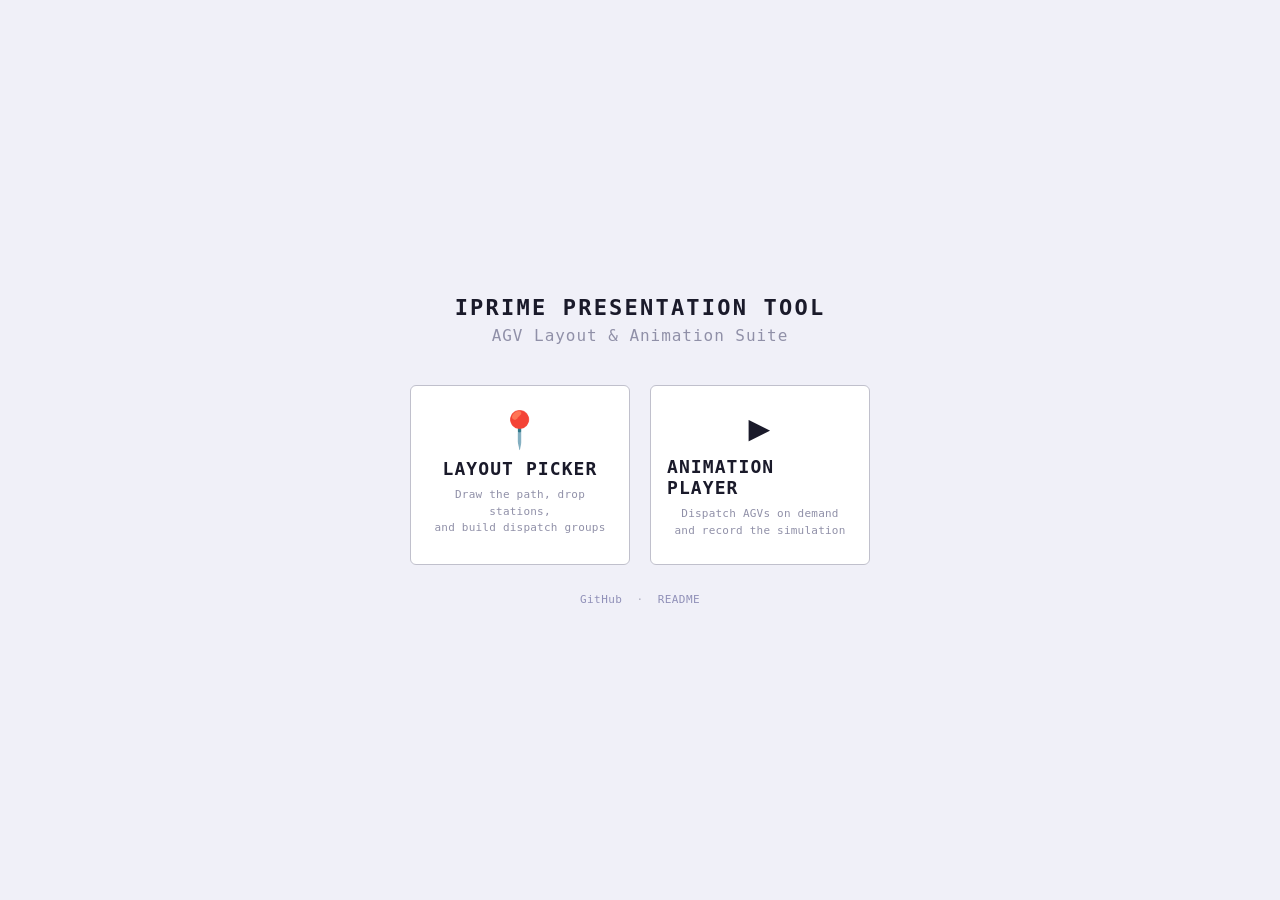
<file: index.html>
<!DOCTYPE html>
<html lang="en">
<head>
  <meta charset="UTF-8">
  <meta name="viewport" content="width=device-width, initial-scale=1.0">
  <title>iPrime Presentation Tool</title>
  <link rel="stylesheet" href="style.css">
  <style>
    body {
      overflow: auto;
      display: flex;
      flex-direction: column;
      align-items: center;
      justify-content: center;
      min-height: 100vh;
      background: #f0f0f8;
    }
    .home-title {
      font-size: 22px;
      font-weight: bold;
      letter-spacing: 0.1em;
      text-transform: uppercase;
      color: #1a1a2a;
      margin-bottom: 6px;
    }
    .home-subtitle {
      font-size: 16px;
      color: #9090a8;
      letter-spacing: 0.06em;
      margin-bottom: 40px;
    }
    .home-buttons {
      display: flex;
      gap: 20px;
    }
    .home-btn {
      display: flex;
      flex-direction: column;
      align-items: center;
      justify-content: center;
      width: 220px;
      height: 180px;
      background: #ffffff;
      border: 1px solid #c0c0cc;
      border-radius: 6px;
      color: #1a1a2a;
      text-decoration: none;
      font-family: monospace;
      font-size: 18px;
      letter-spacing: 0.06em;
      text-transform: uppercase;
      font-weight: bold;
      cursor: pointer;
      transition: border-color 0.12s, color 0.12s, background 0.12s;
      padding: 20px 16px;
    }
    .home-btn:hover {
      border-color: #4080e0;
      color: #1050c0;
      background: #ddeeff;
    }
    .home-btn .btn-icon {
      font-size: 36px;
      margin-bottom: 10px;
      line-height: 1;
    }
    .home-btn .btn-desc {
      font-size: 11px;
      font-weight: normal;
      text-transform: none;
      letter-spacing: 0.02em;
      color: #9090a8;
      margin-top: 8px;
      text-align: center;
      line-height: 1.5;
    }
    .home-btn:hover .btn-desc {
      color: #5070b0;
    }
    .home-footer {
      margin-top: 28px;
      font-size: 11px;
      color: #b0b0c0;
      letter-spacing: 0.04em;
    }
    .home-footer a {
      color: #9090b8;
      text-decoration: none;
    }
    .home-footer a:hover {
      color: #4080e0;
      text-decoration: underline;
    }
  </style>
</head>
<body>
  <div class="home-title">iPrime Presentation Tool</div>
  <div class="home-subtitle">AGV Layout &amp; Animation Suite</div>
  <div class="home-buttons">
    <a class="home-btn" href="cpicker.html">
      <span class="btn-icon">📍</span>
      LAYOUT PICKER
      <span class="btn-desc">Draw the path, drop stations,<br>and build dispatch groups</span>
    </a>
    <a class="home-btn" href="animplayer.html">
      <span class="btn-icon">▶</span>
      ANIMATION PLAYER
      <span class="btn-desc">Dispatch AGVs on demand<br>and record the simulation</span>
    </a>
  </div>
  <div class="home-footer">
    <a href="https://github.com/jmilliaan/iprime-presentation-tool" target="_blank">GitHub</a>
    &nbsp;·&nbsp;
    <a href="https://github.com/jmilliaan/iprime-presentation-tool/blob/main/README.md" target="_blank">README</a>
  </div>
</body>
</html>
</file>
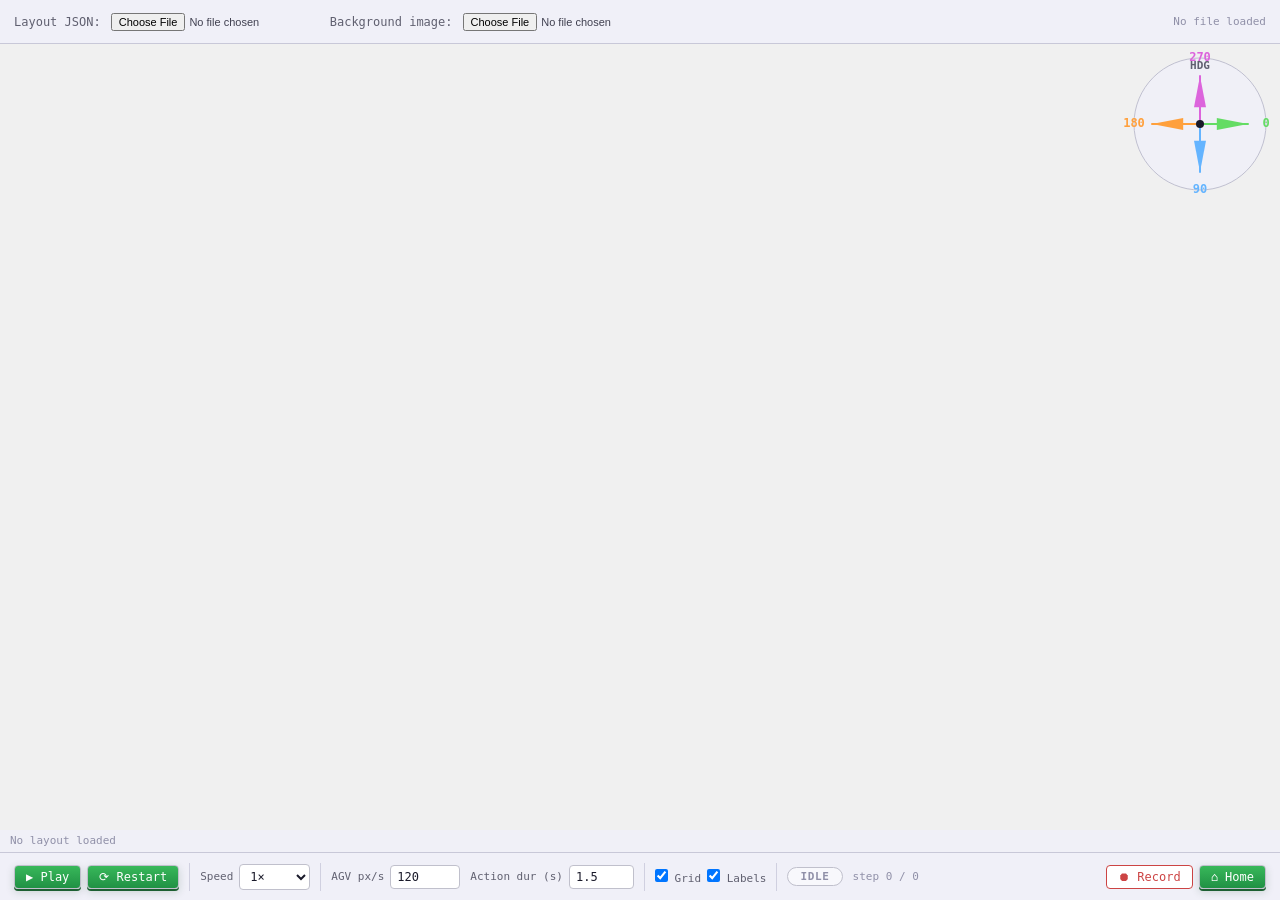
<file: animplayer.html>
<!DOCTYPE html>
<html lang="en">
<head>
  <meta charset="UTF-8">
  <meta name="viewport" content="width=device-width, initial-scale=1.0">
  <title>AGV Animation Player</title>
  <link rel="stylesheet" href="style.css">
</head>
<body>

  <!-- Top load bar -->
  <div id="loadBar">
    <label>Layout JSON:</label>
    <input type="file" id="loadJson" accept=".json">
    <label>Background image:</label>
    <input type="file" id="loadImg" accept="image/*">
    <span id="loadStatus">No file loaded</span>
  </div>

  <!-- Main canvas (between the two bars) -->
  <canvas id="canvas"></canvas>

  <div id="queuePanel">
    <div class="panel-title">QUEUE</div>
    <div id="queueBody"></div>
  </div>

  <!-- Bottom player toolbar -->
  <div id="toolbar">
    <div class="toolbar-group">
      <button id="btnPlayPause" title="Run / pause the simulation clock. Clicking a call point auto-starts it — use this to pause, or to run a scripted SIM.requests timeline.">▶ Play</button>
      <button id="btnRestart" title="Reset: re-park all AGVs at home and reseed the RNG.">⟳ Restart</button>
    </div>
    <div class="toolbar-sep"></div>
    <div class="toolbar-group">
      <label>Speed</label>
      <select id="speedSelect">
        <option value="0.25">0.25×</option>
        <option value="0.5">0.5×</option>
        <option value="1" selected>1×</option>
        <option value="2">2×</option>
        <option value="4">4×</option>
      </select>
    </div>
    <div class="toolbar-sep"></div>
    <div class="toolbar-group">
      <label>AGV px/s</label>
      <input type="number" id="agvSpeedInput" value="120" min="10" max="2000" style="width:70px;">
    </div>
    <div class="toolbar-group">
      <label>Action dur (s)</label>
      <input type="number" id="actionDurInput" value="1.5" min="0" max="30" step="0.1" style="width:65px;">
    </div>
    <div class="toolbar-sep"></div>
    <div class="toolbar-group">
      <label><input type="checkbox" id="showGrid" checked> Grid</label>
      <label><input type="checkbox" id="showLabels" checked> Labels</label>
    </div>
    <div class="toolbar-sep"></div>
    <div class="toolbar-group" id="dispatchControls" style="display:none;"></div>
    <span id="statusBadge" class="status-idle">IDLE</span>
    <span id="stepCounter">step 0 / 0</span>
    <div style="margin-left:auto;display:flex;gap:6px;">
      <button id="btnRecord" title="Start recording the canvas to a .webm video. Click again to stop and download. In on-demand mode it runs live until you click Stop.">⏺ Record</button>
      <button id="homeBtn">⌂ Home</button>
    </div>
  </div>

  <!-- Home confirm dialog -->
  <dialog id="homeConfirmModal">
    <h2>Go back to Home?</h2>
    <p style="font-size:13px;color:#505060;margin-bottom:20px;line-height:1.6;">
      Any unsaved recording progress will be lost.
    </p>
    <div class="dialog-buttons">
      <button id="homeCancel">Cancel</button>
      <button class="primary" id="homeConfirm">Go to Home</button>
    </div>
  </dialog>

  <!-- Loop-mode: 6-type call picker (shown when a machine is clicked) -->
  <div id="typePicker"></div>

  <script src="shared.js"></script>
  <script src="dispatch.js"></script>
  <script src="loopdispatch.js"></script>
  <script src="animplayer.js"></script>
  <script>
    document.getElementById('homeBtn').addEventListener('click', function () {
      document.getElementById('homeConfirmModal').showModal();
    });
    document.getElementById('homeCancel').addEventListener('click', function () {
      document.getElementById('homeConfirmModal').close();
    });
    document.getElementById('homeConfirm').addEventListener('click', function () {
      window.location.href = 'index.html';
    });
  </script>
</body>
</html>
</file>
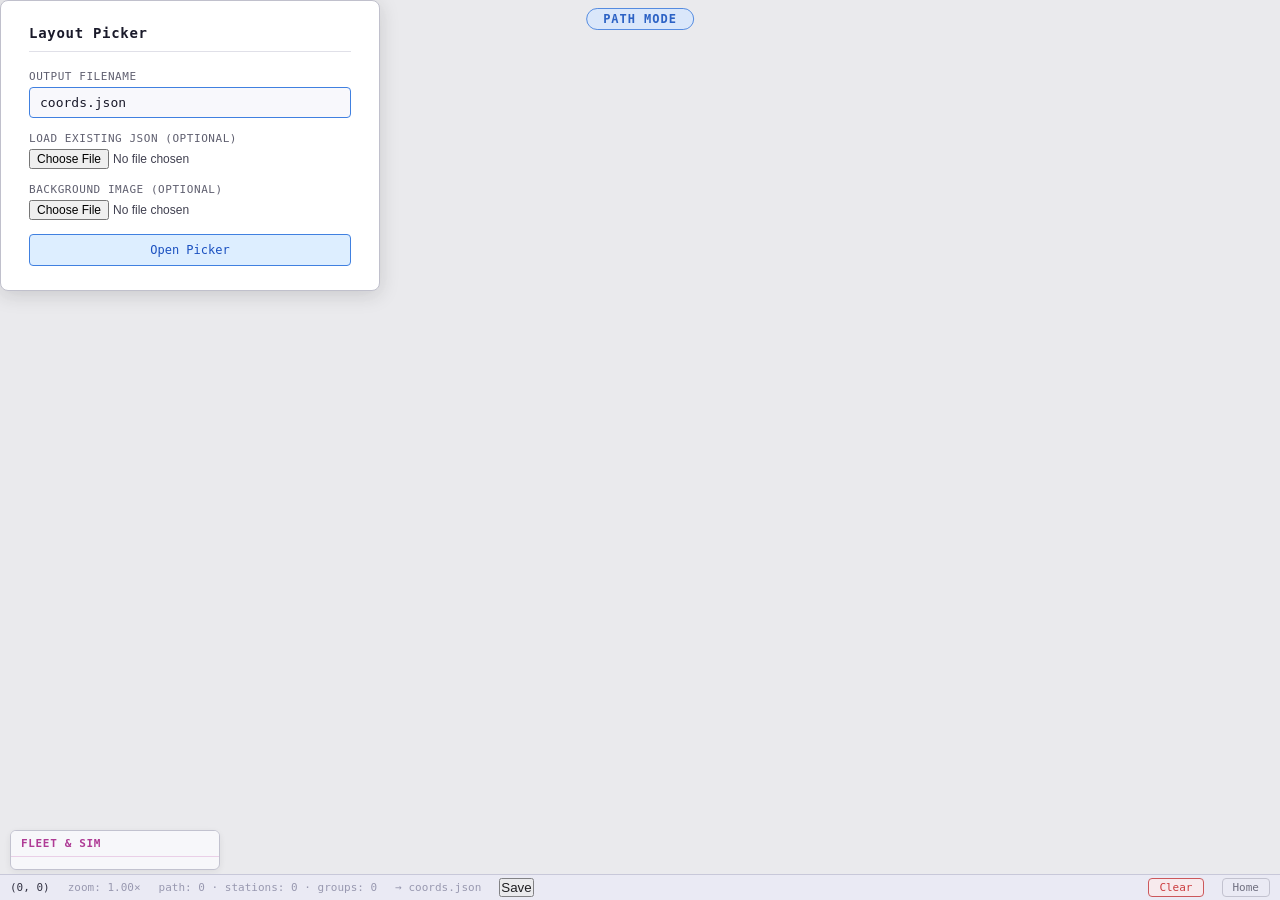
<file: cpicker.html>
<!DOCTYPE html>
<html lang="en">
<head>
  <meta charset="UTF-8">
  <meta name="viewport" content="width=device-width, initial-scale=1.0">
  <title>Layout Picker</title>
  <link rel="stylesheet" href="style.css">
</head>
<body>

  <canvas id="canvas"></canvas>

  <!-- Mode badge (top-center) -->
  <div id="modeBadge" class="node-mode">PATH MODE</div>

  <!-- Mode legend / shortcuts (top-left) -->
  <div id="typeLegend">
    <div class="legend-row"><b>[1]</b>&nbsp;Path&nbsp;&nbsp;<b>[2]</b>&nbsp;Stations</div>
    <div class="legend-row"><b>[3]</b>&nbsp;Groups&nbsp;&nbsp;<b>[4]</b>&nbsp;Call&nbsp;&nbsp;<b>[5]</b>&nbsp;Loops</div>
    <div class="legend-row" style="color:#888;">[S] save · RClick=undo · scroll=zoom · MMB=pan</div>
  </div>

  <!-- Groups panel (right) — used in GROUP mode -->
  <div id="groupsPanel" style="display:none;">
    <div class="panel-title">GROUPS</div>
    <div id="groupsBody"></div>
    <button id="newGroupBtn" class="agv-add-btn">+ New group</button>
  </div>

  <!-- Loops panel (right) — used in LOOPS mode -->
  <div id="loopsPanel" style="display:none;">
    <div class="panel-title">LOOPS</div>
    <div id="loopsBody"></div>
    <button id="newLoopBtn" class="agv-add-btn">+ New loop</button>
  </div>

  <!-- Machines panel (right) — used in STATION mode -->
  <div id="machinesPanel" style="display:none;">
    <div class="panel-title">MACHINES</div>
    <div id="machinesBody"></div>
  </div>

  <!-- Sim / fleet panel (left, above HUD) -->
  <div id="simPanel">
    <div class="panel-title">FLEET &amp; SIM</div>
    <div id="simBody"></div>
  </div>

  <!-- HUD bar (bottom) -->
  <div id="hud">
    <span id="hudCoords">(0, 0)</span>
    <span id="hudZoom" class="dim">zoom: 1.00×</span>
    <span id="hudCounts" class="dim">path: 0 · stations: 0 · groups: 0</span>
    <span id="hudFile" class="dim">→ coords.json</span>
    <button id="saveBtn">Save</button>
    <button id="clearBtn">Clear</button>
    <button id="homeBtn">Home</button>
  </div>

  <!-- Path bar (visible in PATH mode) -->
  <div id="pathBar">
    <button class="track-seg-btn active" id="pathStraightBtn">Straight</button>
    <button class="track-seg-btn" id="pathArcBtn">Arc</button>
    <div id="pathArcControls">
      <div class="details-sep"></div>
      <span class="details-label">Radius</span>
      <input type="number" id="pathRadiusInput" value="120" min="10" step="10">
      <button class="track-seg-btn" id="pathCwBtn" title="Clockwise">CW</button>
      <button class="track-seg-btn" id="pathCcwBtn" title="Counter-clockwise">CCW</button>
    </div>
    <div class="details-sep"></div>
    <span id="pathInfo" class="details-hint">0 corners · 0 edges</span>
    <div class="details-sep"></div>
    <span class="details-hint">Click=place/connect · A=arc · Esc=deselect · RClick=undo</span>
  </div>

  <!-- Station bar (visible in STATION mode) -->
  <div id="stationBar">
    <span class="details-label">Place</span>
    <button class="track-seg-btn active" id="stActionBtn">Action</button>
    <button class="track-seg-btn" id="stHomeBtn">Home</button>
    <button class="track-seg-btn" id="stMachineBtn">Machine</button>
    <button class="track-seg-btn" id="stAttachBtn">Attach</button>
    <button class="track-seg-btn" id="stShareBtn">Share stop</button>
    <div class="details-sep"></div>
    <span class="details-hint" id="stHint">Click=place (auto-links to nearest corner) · RClick=undo</span>
  </div>

  <!-- Group mode hint bar -->
  <div id="groupBar">
    <span id="groupBarLabel" class="details-label">No active group</span>
    <div class="details-sep"></div>
    <span class="details-label">Stops</span>
    <button class="track-seg-btn active" id="groupAddBtn">Add</button>
    <button class="track-seg-btn" id="groupDeleteBtn">Delete</button>
    <div class="details-sep"></div>
    <span class="details-hint">Set home tasks in the group panel · click nodes in order · delete mode removes action stops · RClick=undo last</span>
  </div>

  <!-- Call mode hint bar -->
  <div id="callBar">
    <span class="details-label">Call points</span>
    <div class="details-sep"></div>
    <span class="details-hint">Click anywhere → choose a group · RClick a marker = remove it</span>
  </div>

  <!-- Loops mode hint bar -->
  <div id="loopsBar">
    <span id="loopsBarLabel" class="details-label">No active loop</span>
    <div class="details-sep"></div>
    <span class="details-label">AGV</span>
    <select id="loopAgvSelect" style="font-family:monospace;font-size:12px;padding:2px 4px;"></select>
    <div class="details-sep"></div>
    <span class="details-hint">Place an Attach + per-AGV Homes first · click corners / machines / the Attach point in travel order · RClick=undo last</span>
  </div>

  <!-- Load picker (GROUP/home: set the AGV's towed-trolley load) -->
  <div id="actionPicker">
    <div class="picker-label">Set trolley load</div>
    <button data-action="full">full — loaded trolley</button>
    <button data-action="empty">empty — empty trolley</button>
    <button data-action="none">none — no trolley (drop)</button>
  </div>

  <!-- Group picker (CALL mode: choose which group a call fires) -->
  <div id="groupPicker">
    <div class="picker-label">Map call button to group</div>
    <div id="groupPickerBody"></div>
  </div>

  <!-- Startup modal -->
  <dialog id="startupModal">
    <h2>Layout Picker</h2>
    <label>Output filename</label>
    <input type="text" id="filenameInput" value="coords.json" placeholder="e.g. layout_01.json" autocomplete="off">
    <label>Load existing JSON (optional)</label>
    <input type="file" id="loadJsonInput" accept=".json">
    <label>Background image (optional)</label>
    <input type="file" id="loadImgInput" accept="image/*">
    <div class="dialog-buttons">
      <button class="primary" id="startBtn">Open Picker</button>
    </div>
  </dialog>

  <!-- Confirm clear dialog -->
  <dialog id="confirmClearModal">
    <h2>Clear everything?</h2>
    <p style="font-size:13px;color:#505060;margin-bottom:20px;line-height:1.6;">
      This removes the path, stations, groups, call points and the loaded image.<br>
      The startup screen reopens so you can start fresh.
    </p>
    <div class="dialog-buttons">
      <button id="confirmClearCancel">Cancel</button>
      <button class="danger" id="confirmClearOk">Yes, clear all</button>
    </div>
  </dialog>

  <!-- Home confirm dialog -->
  <dialog id="homeConfirmModal">
    <h2>Go back to Home?</h2>
    <p style="font-size:13px;color:#505060;margin-bottom:20px;line-height:1.6;">
      You have unsaved work. Save your progress before leaving?
    </p>
    <div class="dialog-buttons">
      <button id="homeCancel">Cancel</button>
      <button id="homeLeave">Leave without saving</button>
      <button class="primary" id="homeSave">Save &amp; go Home</button>
    </div>
  </dialog>

  <script src="shared.js"></script>
  <script src="cpicker.js"></script>
  <script>
    document.getElementById('homeBtn').addEventListener('click', function () {
      document.getElementById('homeConfirmModal').showModal();
    });
    document.getElementById('homeCancel').addEventListener('click', function () {
      document.getElementById('homeConfirmModal').close();
    });
    document.getElementById('homeLeave').addEventListener('click', function () {
      window.location.href = 'index.html';
    });
    document.getElementById('homeSave').addEventListener('click', function () {
      if (window.saveJSON) window.saveJSON();
      setTimeout(function () { window.location.href = 'index.html'; }, 300);
    });
  </script>
</body>
</html>
</file>
<file: style.css>
/* style.css — shared light theme for cpicker and animplayer */

* { margin: 0; padding: 0; box-sizing: border-box; }

body {
  background: #f0f0f0;
  color: #1a1a2a;
  font-family: monospace;
  overflow: hidden;
  user-select: none;
}

canvas {
  display: block;
}

/* ── Dialogs ──────────────────────────────────────────────────────────── */

dialog {
  background: #ffffff;
  border: 1px solid #c0c0cc;
  border-radius: 8px;
  color: #1a1a2a;
  padding: 24px 28px;
  min-width: 380px;
  box-shadow: 0 4px 20px rgba(0,0,0,0.15);
}

dialog::backdrop {
  background: rgba(200,200,220,0.15);
}

dialog h2 {
  font-size: 14px;
  letter-spacing: 0.05em;
  margin-bottom: 18px;
  color: #1a1a2a;
  border-bottom: 1px solid #e0e0e8;
  padding-bottom: 10px;
}

dialog label {
  display: block;
  font-size: 11px;
  color: #606070;
  margin-bottom: 4px;
  text-transform: uppercase;
  letter-spacing: 0.05em;
}

dialog input[type="text"],
dialog input[type="number"] {
  width: 100%;
  background: #f8f8fc;
  border: 1px solid #c0c0cc;
  border-radius: 4px;
  color: #1a1a2a;
  font-family: monospace;
  font-size: 13px;
  padding: 7px 10px;
  margin-bottom: 14px;
  outline: none;
  transition: border-color 0.15s;
}

dialog input[type="text"]:focus,
dialog input[type="number"]:focus {
  border-color: #4080e0;
}

dialog input[type="file"] {
  font-size: 12px;
  color: #404050;
  margin-bottom: 14px;
  display: block;
}

/* ── Type toggle (node form) ─────────────────────────────────────────── */

.type-toggle {
  display: flex;
  gap: 8px;
  margin-bottom: 14px;
}

.type-toggle button {
  flex: 1;
  padding: 7px 6px;
  border-radius: 4px;
  border: 1px solid #c0c0cc;
  background: #f0f0f8;
  color: #808090;
  font-family: monospace;
  font-size: 12px;
  cursor: pointer;
  transition: all 0.15s;
}

.type-toggle button.active-waypoint {
  border-color: #b07800;
  color: #905800;
  background: #fff8e0;
}

.type-toggle button.active-seq {
  border-color: #1a8030;
  color: #1a6828;
  background: #e8f8ec;
}

/* ── Dialog buttons ──────────────────────────────────────────────────── */

.dialog-buttons {
  display: flex;
  gap: 8px;
  margin-top: 6px;
}

.dialog-buttons button {
  flex: 1;
  padding: 8px;
  border-radius: 4px;
  border: 1px solid #c0c0cc;
  background: #f0f0f8;
  color: #1a1a2a;
  font-family: monospace;
  font-size: 12px;
  cursor: pointer;
  transition: opacity 0.15s;
}

.dialog-buttons button:hover { opacity: 0.75; }

.dialog-buttons button.primary {
  background: #ddeeff;
  border-color: #4080e0;
  color: #1a50c0;
}

.dialog-buttons button.danger {
  background: #ffeeee;
  border-color: #cc4444;
  color: #cc2222;
}
.dialog-buttons button.danger:hover { background: #cc2222; color: #ffffff; }

/* ── Action picker float panel ───────────────────────────────────────── */

#actionPicker {
  position: fixed;
  background: #ffffff;
  border: 1px solid #cc44aa;
  border-radius: 6px;
  padding: 8px;
  display: none;
  flex-direction: column;
  gap: 4px;
  z-index: 200;
  box-shadow: 0 4px 16px rgba(0,0,0,0.15);
  min-width: 190px;
}

#actionPicker .picker-label {
  font-size: 11px;
  color: #cc44aa;
  padding: 2px 4px 6px;
  border-bottom: 1px solid #f0d0e8;
  margin-bottom: 2px;
  text-transform: uppercase;
  letter-spacing: 0.05em;
}

#actionPicker button {
  padding: 6px 10px;
  border-radius: 4px;
  border: 1px solid #d8d8e0;
  background: #f8f8fc;
  color: #1a1a2a;
  font-family: monospace;
  font-size: 12px;
  cursor: pointer;
  text-align: left;
  transition: all 0.12s;
}

#actionPicker button:hover { border-color: #cc44aa; color: #aa2288; background: #fef0f8; }

/* Loop-mode trolley-type call picker (Animation Player) */
#typePicker {
  position: fixed;
  background: #ffffff;
  border: 1px solid #34406a;
  border-radius: 6px;
  padding: 8px;
  display: none;
  flex-direction: column;
  gap: 4px;
  z-index: 200;
  box-shadow: 0 4px 16px rgba(0,0,0,0.18);
  min-width: 160px;
}
#typePicker .picker-label {
  font-size: 11px;
  color: #34406a;
  padding: 2px 4px 6px;
  border-bottom: 1px solid #dde2f0;
  margin-bottom: 2px;
  text-transform: uppercase;
  letter-spacing: 0.05em;
}
#typePicker button {
  padding: 6px 10px;
  border-radius: 4px;
  border: 1px solid #d8d8e0;
  background: #f8f8fc;
  color: #1a1a2a;
  font-family: monospace;
  font-size: 12px;
  cursor: pointer;
  text-align: left;
  transition: all 0.12s;
}
#typePicker button:hover { border-color: #34406a; background: #eef1fb; }

/* ── New cpicker (Path/Station/Group/Call) ─────────────────────────────── */
#groupPicker {
  position: fixed;
  right: 10px;
  bottom: 40px;
  width: 280px;
  max-height: 320px;
  background: rgba(255,255,255,0.97);
  border: 1px solid #e0a020;
  border-radius: 6px;
  padding: 8px;
  display: none;
  z-index: 200;
  box-shadow: 0 4px 16px rgba(0,0,0,0.15);
  overflow-y: auto;
  backdrop-filter: blur(4px);
}
#groupPicker .picker-label {
  font-size: 11px; color: #9a6800; padding: 2px 4px 6px; border-bottom: 1px solid #f0e0c0;
  margin-bottom: 4px; text-transform: uppercase; letter-spacing: 0.05em;
}
#groupPickerBody { display: flex; flex-direction: column; gap: 4px; }
#groupPicker button {
  padding: 7px 9px;
  border-radius: 4px;
  border: 1px solid #d8d8e0;
  background: #f8f8fc;
  color: #1a1a2a;
  font-family: monospace;
  font-size: 12px;
  cursor: pointer;
  text-align: left;
}
#groupPicker button:hover { border-color: #e0a020; color: #9a6800; background: #fff8e8; }
#groupPicker .group-pick-card {
  display: flex;
  flex-direction: column;
  gap: 4px;
}
#groupPicker .group-pick-head {
  display: flex;
  align-items: center;
  gap: 8px;
}
#groupPicker .group-pick-id {
  font-weight: bold;
  color: #7a5200;
}
#groupPicker .group-pick-count {
  color: #9a8b66;
  font-size: 10px;
}
#groupPicker .group-pick-summary {
  color: #4a4a58;
  font-size: 11px;
  line-height: 1.35;
  white-space: normal;
}

/* Bottom-center mode bars reuse the trackBar look */
#pathBar, #stationBar, #groupBar, #callBar, #loopsBar {
  position: fixed; bottom: 30px; left: 50%; transform: translateX(-50%);
  display: none; align-items: center; gap: 8px; z-index: 300;
  background: rgba(255,255,255,0.97); border: 1.5px solid #3060d0; border-radius: 8px;
  padding: 6px 14px; box-shadow: 0 4px 20px rgba(0,0,0,0.15); white-space: nowrap;
  pointer-events: all; font-family: monospace;
}
#stationBar { border-color: #1a9c50; }
#groupBar   { border-color: #cc44aa; }
#callBar    { border-color: #e0a020; }
#loopsBar   { border-color: #2a7d5f; }
#pathArcControls { display: none; align-items: center; gap: 8px; }
#pathRadiusInput {
  font-family: monospace; font-size: 12px; border: 1px solid #c0c0cc; border-radius: 4px;
  padding: 2px 6px; width: 64px; outline: none; background: #f8f8fc; color: #1a1a2a;
}

/* Groups panel (right) + Sim panel (bottom-left) */
#groupsPanel, #loopsPanel, #machinesPanel {
  position: fixed; top: 40px; right: 10px; width: 210px; max-height: calc(100vh - 80px);
  background: rgba(255,255,255,0.96); border: 1px solid #cc44aa; border-radius: 6px;
  overflow-y: auto; font-size: 12px; z-index: 50; box-shadow: 0 2px 8px rgba(0,0,0,0.08);
}
#loopsPanel { border-color: #2a7d5f; }
#machinesPanel { border-color: #2c6fbf; }
#groupsPanel .panel-title { color: #aa2288; border-bottom: 1px solid #f0d0e8; }
#loopsPanel  .panel-title { color: #1f6b50; border-bottom: 1px solid #cdeadf; }
#machinesPanel .panel-title { color: #2c6fbf; border-bottom: 1px solid #cfe0f3; }
#simPanel {
  position: fixed; bottom: 30px; left: 10px; width: 210px; max-height: 300px;
  background: rgba(255,255,255,0.96); border: 1px solid #c0c0cc; border-radius: 6px;
  overflow-y: auto; font-size: 12px; z-index: 50; box-shadow: 0 2px 8px rgba(0,0,0,0.08);
}
#simBody { padding: 6px 10px; }

/* ── Sequence panel ───────────────────────────────────────────────────── */

#seqPanel {
  position: fixed;
  top: 40px;
  right: 100px;
  width: 215px;
  max-height: calc(100vh - 80px);
  background: rgba(255,255,255,0.95);
  border: 1px solid #cc44aa;
  border-radius: 6px;
  overflow-y: auto;
  font-size: 12px;
  display: none;
  backdrop-filter: blur(4px);
  box-shadow: 0 2px 12px rgba(0,0,0,0.1);
}

#seqPanel::-webkit-scrollbar { width: 6px; }
#seqPanel::-webkit-scrollbar-track { background: #f8f8fc; }
#seqPanel::-webkit-scrollbar-thumb { background: #e0b0d8; border-radius: 3px; }

/* ── Dispatch panel (cpicker) ────────────────────────────────────────── */
#dispatchPanel {
  position: fixed;
  top: 40px;
  right: 325px;
  width: 240px;
  max-height: calc(100vh - 80px);
  background: rgba(255,255,255,0.95);
  border: 1px solid #e0a020;
  border-radius: 6px;
  overflow-y: auto;
  font-size: 12px;
  backdrop-filter: blur(4px);
}
#dispatchPanel .panel-title { color: #9a6800; border-bottom: 1px solid #f0e0c0; }
#dispatchBody { padding: 6px 10px; }
.dispatch-enable { display: flex; align-items: center; gap: 6px; font-size: 11px; color: #505060; margin: 4px 0; }
.dispatch-sub { font-size: 10px; color: #808090; margin: 8px 0 3px; letter-spacing: 0.04em; }
.dispatch-row { display: flex; align-items: center; gap: 6px; margin: 3px 0; }
.dispatch-name { flex: 1; font-family: monospace; font-size: 11px; color: #1a1a2a; }
.dispatch-row select { font-family: monospace; font-size: 11px; padding: 2px 4px; }
.dispatch-st { width: 52px; font-family: monospace; font-size: 11px; padding: 2px 4px; }
.dispatch-ta { width: 100%; box-sizing: border-box; font-family: monospace; font-size: 11px; resize: vertical; }

.panel-title {
  padding: 6px 10px;
  color: #aa2288;
  font-weight: bold;
  font-size: 11px;
  letter-spacing: 0.06em;
  border-bottom: 1px solid #f0d0e8;
  position: sticky;
  top: 0;
  background: rgba(255,255,255,0.98);
}

.seq-entry {
  padding: 4px 10px;
  border-bottom: 1px solid #f0f0f8;
  display: flex;
  flex-direction: column;
  gap: 2px;
}

.seq-entry-row {
  display: flex;
  gap: 6px;
  align-items: center;
}

.seq-idx     { color: #b0b0c0; min-width: 26px; font-size: 11px; }
.seq-node    { color: #1a1a2a; flex: 1; font-size: 11px; }
.seq-heading { color: #9090a8; font-size: 10px; white-space: nowrap; }

/* ── Action badges ───────────────────────────────────────────────────── */

.action-badge {
  font-size: 10px;
  padding: 1px 6px;
  border-radius: 3px;
  white-space: nowrap;
}

.badge-move     { background: #f0f0f8; color: #9090a8; border: 1px solid #d8d8e8; }
.badge-pickup   { background: #e8f8ec; color: #1a7030; border: 1px solid #80cc90; }
.badge-release  { background: #fff4e8; color: #a04010; border: 1px solid #e8a060; }
.badge-exchange { background: #e8f4ff; color: #1040a0; border: 1px solid #70a8e8; }

/* ── HUD bar (cpicker) ───────────────────────────────────────────────── */

#hud {
  position: fixed;
  bottom: 0;
  left: 0;
  right: 0;
  height: 26px;
  background: rgba(240,240,248,0.96);
  color: #1a1a2a;
  font-size: 11px;
  font-family: monospace;
  display: flex;
  align-items: center;
  padding: 0 10px;
  gap: 18px;
  border-top: 1px solid #c8c8d8;
  pointer-events: none;
  z-index: 50;
}
#hud > span { pointer-events: none; }

#hud span { white-space: nowrap; }
#hud .dim { color: #9090a8; }

#hud #clearBtn {
  margin-left: auto;
  pointer-events: all;
  padding: 2px 10px;
  border-radius: 4px;
  border: 1px solid #cc4444;
  background: #fff0f0;
  color: #cc2222;
  font-family: monospace;
  font-size: 11px;
  cursor: pointer;
  transition: all 0.12s;
  flex-shrink: 0;
}
#hud #clearBtn:hover { background: #cc2222; color: #ffffff; }

/* ── Mode badge ──────────────────────────────────────────────────────── */

#modeBadge {
  position: fixed;
  top: 8px;
  left: 50%;
  transform: translateX(-50%);
  font-size: 12px;
  font-weight: bold;
  letter-spacing: 0.08em;
  padding: 3px 16px;
  border-radius: 12px;
  pointer-events: none;
  border: 1px solid;
  z-index: 50;
}

#modeBadge.node-mode {
  color: #1050c0;
  border-color: #4080e0;
  background: rgba(220,235,255,0.95);
}

#modeBadge.seq-mode {
  color: #aa2288;
  border-color: #cc44aa;
  background: rgba(255,228,248,0.95);
}

#modeBadge.track-mode {
  color: #1a40b0;
  border-color: #3060d0;
  background: rgba(210,225,255,0.95);
}

/* ── Track bar (cpicker — track segment type + radius) ───────────────── */

#trackBar {
  position: fixed;
  bottom: 30px;
  left: 50%;
  transform: translateX(-50%);
  display: none;
  align-items: center;
  gap: 8px;
  z-index: 300;
  background: rgba(255,255,255,0.97);
  border: 1.5px solid #3060d0;
  border-radius: 8px;
  padding: 6px 14px;
  box-shadow: 0 4px 20px rgba(0,0,0,0.15);
  white-space: nowrap;
  pointer-events: all;
  font-family: monospace;
}

.track-seg-btn {
  padding: 2px 10px;
  border-radius: 4px;
  border: 1px solid #c0c0cc;
  background: #f0f0f8;
  color: #606070;
  font-family: monospace;
  font-size: 11px;
  cursor: pointer;
  transition: all 0.12s;
}
.track-seg-btn.active {
  border-color: #3060d0;
  background: #ddeeff;
  color: #1a40b0;
  font-weight: bold;
}
.track-seg-btn:hover:not(.active) { border-color: #8090c0; color: #303060; }

#trackArcControls {
  display: none;
  align-items: center;
  gap: 8px;
}

#trackRadiusInput {
  font-family: monospace;
  font-size: 12px;
  border: 1px solid #c0c0cc;
  border-radius: 4px;
  padding: 2px 6px;
  width: 64px;
  outline: none;
  background: #f8f8fc;
  color: #1a1a2a;
}
#trackRadiusInput:focus { border-color: #3060d0; }

#trackInfo { font-size: 10px; color: #9090a8; }

/* ── Type legend ─────────────────────────────────────────────────────── */

#typeLegend {
  position: fixed;
  top: 36px;
  left: 10px;
  font-size: 12px;
  pointer-events: none;
  z-index: 50;
}

#typeLegend .legend-row {
  display: flex;
  align-items: center;
  gap: 7px;
  margin-bottom: 5px;
}

#typeLegend .dot {
  width: 10px;
  height: 10px;
  border-radius: 50%;
  border: 1px solid rgba(0,0,0,0.2);
  flex-shrink: 0;
}

/* ── Load bar (animplayer top) ───────────────────────────────────────── */

#loadBar {
  position: fixed;
  top: 0;
  left: 0;
  right: 0;
  height: 44px;
  background: #f0f0f8;
  border-bottom: 1px solid #c8c8d8;
  display: flex;
  align-items: center;
  gap: 10px;
  padding: 0 14px;
  z-index: 100;
  font-size: 12px;
}

#loadBar label { color: #606070; white-space: nowrap; }
#loadBar input[type="file"] { color: #404050; font-size: 11px; }
#loadStatus { color: #9090a8; font-size: 11px; margin-left: auto; }

/* ── Player toolbar (animplayer bottom) ──────────────────────────────── */

#toolbar {
  position: fixed;
  bottom: 0;
  left: 0;
  right: 0;
  height: 48px;
  background: #f0f0f8;
  border-top: 1px solid #c8c8d8;
  display: flex;
  align-items: center;
  gap: 10px;
  padding: 0 14px;
  z-index: 100;
}

#toolbar button {
  padding: 4px 11px;
  border-radius: 4px;
  border: 1px solid #c0c0cc;
  background: linear-gradient(180deg, #38b85a 0%, #209144 100%);
  color: #ffffff;
  font-family: monospace;
  font-size: 12px;
  cursor: pointer;
  box-shadow: 0 2px 0 rgba(18,88,41,0.95), 0 3px 8px rgba(20,70,36,0.18);
  transform: translateY(0);
  transition: transform 0.08s, box-shadow 0.08s, filter 0.12s, border-color 0.12s;
}

#toolbar button:hover { filter: brightness(1.06); border-color: #1d7b3b; }
#toolbar button:active {
  transform: translateY(2px);
  box-shadow: 0 1px 0 rgba(18,88,41,0.9), 0 1px 4px rgba(20,70,36,0.16);
}
#toolbar button.active { border-color: #1d7b3b; background: linear-gradient(180deg, #2aa94b 0%, #18783a 100%); color: #ffffff; }

#toolbar button.call-btn {
  padding: 4px 9px;
  font-size: 11px;
  border-color: #e0a020;
  color: #9a6800;
  background: #fff8e8;
}
#toolbar button.call-btn:hover { border-color: #c08010; color: #7a5000; background: #ffefc8; }

#toolbar select,
#toolbar input[type="number"] {
  background: #ffffff;
  border: 1px solid #c0c0cc;
  border-radius: 4px;
  color: #1a1a2a;
  font-family: monospace;
  font-size: 12px;
  padding: 4px 6px;
}

#toolbar label { font-size: 11px; color: #606070; white-space: nowrap; }

.toolbar-group { display: flex; align-items: center; gap: 6px; }

.toolbar-sep {
  width: 1px;
  height: 28px;
  background: #d0d0e0;
  flex-shrink: 0;
}

/* ── Status badge (animplayer) ───────────────────────────────────────── */

#statusBadge {
  font-size: 11px;
  padding: 2px 12px;
  border-radius: 10px;
  font-weight: bold;
  letter-spacing: 0.06em;
  white-space: nowrap;
}

.status-idle     { border: 1px solid #c0c0cc; color: #9090a8; background: #f8f8fc; }
.status-moving   { border: 1px solid #4080e0; color: #1050c0; background: #ddeeff; }
.status-pickup   { border: 1px solid #1a8030; color: #1a6028; background: #e8f8ec; }
.status-release  { border: 1px solid #c07030; color: #a04010; background: #fff4e8; }
.status-exchange { border: 1px solid #1060c0; color: #0840a0; background: #e0eeff; }
.status-done     { border: 1px solid #c0c0cc; color: #9090a8; background: #f0f0f8; }

#stepCounter { font-size: 11px; color: #9090a8; }

#btnRecord          { border-color: #cc4444 !important; color: #cc4444 !important; background: #ffffff !important; box-shadow: none !important; }
#btnRecord:hover    { background: #cc4444 !important; color: #fff !important; }
#btnRecord.recording { background: #cc4444 !important; color: #fff !important; animation: recPulse 1s ease-in-out infinite; }
@keyframes recPulse { 0%,100% { opacity:1; } 50% { opacity:0.55; } }

#homeBtn {
  background: linear-gradient(180deg, #3aba5c 0%, #218e44 100%);
  color: #fff;
}

/* Queue panel (animplayer, top-left) */
/* The queue list is drawn on the canvas (so it is captured in recordings);
   this HTML panel is kept for structure but hidden to avoid a duplicate. */
#queuePanel {
  display: none;
  position: fixed;
  top: 54px;
  left: 10px;
  width: 300px;
  max-height: 280px;
  background: rgba(255,255,255,0.97);
  border: 1px solid #209144;
  border-radius: 8px;
  overflow-y: auto;
  z-index: 60;
  box-shadow: 0 3px 14px rgba(0,0,0,0.12);
  backdrop-filter: blur(4px);
}

#queuePanel .panel-title {
  color: #1d7b3b;
  border-bottom: 1px solid #d8eedf;
}

#queueBody {
  padding: 6px 8px 8px;
  display: flex;
  flex-direction: column;
  gap: 6px;
}

.queue-empty {
  font-size: 11px;
  color: #7a8790;
  padding: 6px 4px;
}

.queue-entry {
  border: 1px solid #d9e3dd;
  border-radius: 6px;
  background: #f7fbf8;
  padding: 6px 7px;
}

.queue-entry.running {
  border-color: #4ca567;
  background: #ebf8ef;
}

.queue-entry.pending {
  border-color: #d8e0db;
  background: #fbfcfb;
}

.queue-entry-head {
  display: flex;
  align-items: center;
  gap: 6px;
  margin-bottom: 3px;
}

.queue-entry-name {
  flex: 1;
  color: #1a1a2a;
  font-size: 11px;
  font-weight: bold;
}

.queue-entry-id {
  color: #7d8792;
  font-size: 10px;
}

.queue-entry-state {
  font-size: 10px;
  padding: 1px 6px;
  border-radius: 999px;
  border: 1px solid #cfd8d3;
  letter-spacing: 0.03em;
  text-transform: uppercase;
}

.queue-entry.running .queue-entry-state {
  border-color: #4ca567;
  color: #176935;
  background: #dff4e6;
}

.queue-entry.pending .queue-entry-state {
  border-color: #c7d0cb;
  color: #68737d;
  background: #f1f4f2;
}

.queue-entry-detail {
  font-size: 10px;
  color: #58646e;
  line-height: 1.35;
}

/* ── Name input bar (radial menu — seq_point naming step) ────────────── */

#nameInputBar {
  position: fixed;
  display: none;
  flex-direction: column;
  align-items: center;
  gap: 5px;
  z-index: 300;
  background: rgba(255,255,255,0.97);
  border: 1.5px solid #4080e0;
  border-radius: 8px;
  padding: 10px 16px;
  box-shadow: 0 4px 20px rgba(0,0,0,0.15);
  width: 240px;
  pointer-events: all;
}

#nameInputBar.error {
  border-color: #cc4444;
  animation: shake 0.35s;
}

@keyframes shake {
  0%,100% { transform: translateX(0); }
  25%      { transform: translateX(-5px); }
  75%      { transform: translateX(5px); }
}

.name-input-label {
  font-size: 10px;
  color: #808090;
  text-transform: uppercase;
  letter-spacing: 0.06em;
}

#nameInput {
  font-family: monospace;
  font-size: 14px;
  border: none;
  outline: none;
  background: transparent;
  color: #1a1a2a;
  width: 100%;
  text-align: center;
}

.name-input-hint {
  font-size: 10px;
  color: #b0b0c0;
}

/* ── Node list panel (bottom-left, above HUD) ────────────────────────── */

#nodeListPanel {
  position: fixed;
  bottom: 30px;
  left: 10px;
  width: 195px;
  max-height: 210px;
  background: rgba(255,255,255,0.95);
  border: 1px solid #c0c0cc;
  border-radius: 6px;
  overflow-y: auto;
  display: none;
  box-shadow: 0 2px 8px rgba(0,0,0,0.08);
  z-index: 50;
}

#nodeListPanel::-webkit-scrollbar { width: 5px; }
#nodeListPanel::-webkit-scrollbar-track { background: #f8f8fc; }
#nodeListPanel::-webkit-scrollbar-thumb { background: #c8c8d8; border-radius: 3px; }

.node-entry {
  padding: 3px 8px;
  border-bottom: 1px solid #f0f0f8;
  display: flex;
  align-items: center;
  gap: 6px;
}

.node-entry-name { flex: 1; color: #1a1a2a; font-size: 11px; }

.node-type-seq {
  font-size: 10px;
  padding: 1px 5px;
  border-radius: 3px;
  color: #1a6828;
  background: #e8f8ec;
  border: 1px solid #80cc90;
  white-space: nowrap;
}

.node-type-wp {
  font-size: 10px;
  padding: 1px 5px;
  border-radius: 3px;
  color: #805000;
  background: #fff8e0;
  border: 1px solid #ddb040;
  white-space: nowrap;
}


/* ── Details bar (cpicker — dwell / label / mode input) ─────────────── */

#detailsBar {
  position: fixed;
  bottom: 30px;
  left: 50%;
  transform: translateX(-50%);
  display: none;
  align-items: center;
  gap: 10px;
  z-index: 300;
  background: rgba(255,255,255,0.97);
  border: 1.5px solid #cc44aa;
  border-radius: 8px;
  padding: 8px 16px;
  box-shadow: 0 4px 20px rgba(0,0,0,0.15);
  white-space: nowrap;
  pointer-events: all;
}

.details-sep {
  width: 1px;
  height: 18px;
  background: #e0d0e8;
  flex-shrink: 0;
}

.details-label {
  font-size: 10px;
  color: #9090a8;
  text-transform: uppercase;
  letter-spacing: 0.05em;
}

#detailsBar input[type="number"],
#detailsBar input[type="text"] {
  font-family: monospace;
  font-size: 12px;
  border: 1px solid #c0c0cc;
  border-radius: 4px;
  padding: 3px 6px;
  outline: none;
  background: #f8f8fc;
  color: #1a1a2a;
}
#detailsBar input[type="number"] { width: 64px; }
#detailsBar input[type="text"]   { width: 110px; }
#detailsBar input[type="number"]:focus,
#detailsBar input[type="text"]:focus { border-color: #cc44aa; }

#detailsModeLabel {
  font-size: 11px;
  color: #505060;
  cursor: pointer;
  display: flex;
  align-items: center;
  gap: 4px;
}

.details-hint { font-size: 10px; color: #b0b0c0; }

/* ── Sequence panel extras (dwell / label / mode badges) ─────────────── */

.seq-extras {
  display: flex;
  gap: 4px;
  align-items: center;
  padding-left: 26px;
  padding-bottom: 2px;
}

.seq-dwell {
  font-size: 10px;
  padding: 1px 4px;
  border-radius: 3px;
  color: #1050c0;
  background: #e8f0ff;
  border: 1px solid #a0b8f0;
  white-space: nowrap;
}

.seq-manual {
  font-size: 10px;
  padding: 1px 4px;
  border-radius: 3px;
  color: #8030c0;
  background: #f0e8ff;
  border: 1px solid #c090f0;
  white-space: nowrap;
}

.seq-lbl {
  font-size: 10px;
  color: #808090;
  white-space: nowrap;
  max-width: 70px;
  overflow: hidden;
  text-overflow: ellipsis;
  font-style: italic;
}

/* ── AGV selector panel (cpicker top-left) ──────────────────────────── */

#agvPanel {
  position: fixed;
  top: 75px;
  left: 10px;
  width: 195px;
  max-height: 150px;
  overflow-y: auto;
  background: rgba(255,255,255,0.95);
  border: 1px solid #c0c0cc;
  border-radius: 6px;
  display: none;
  box-shadow: 0 2px 8px rgba(0,0,0,0.08);
  z-index: 50;
}

#agvPanel::-webkit-scrollbar { width: 5px; }
#agvPanel::-webkit-scrollbar-track { background: #f8f8fc; }
#agvPanel::-webkit-scrollbar-thumb { background: #c8c8d8; border-radius: 3px; }

.agv-entry {
  padding: 4px 10px;
  border-bottom: 1px solid #f0f0f8;
  display: flex;
  align-items: center;
  gap: 6px;
  cursor: pointer;
  font-size: 11px;
  color: #1a1a2a;
  border-left: 3px solid transparent;
}

.agv-entry:hover { background: #f8f8fc; }

.agv-swatch {
  width: 10px;
  height: 10px;
  border-radius: 50%;
  flex-shrink: 0;
  border: 1px solid rgba(0,0,0,0.15);
}

.agv-id { flex: 1; }

.agv-seq-count {
  font-size: 10px;
  color: #9090a8;
}

.agv-add-btn {
  display: block;
  width: 100%;
  padding: 5px;
  font-family: monospace;
  font-size: 11px;
  border: none;
  border-top: 1px solid #e0e0e8;
  background: #f8f8fc;
  cursor: pointer;
  color: #4080e0;
  text-align: center;
}
.agv-add-btn:hover { background: #ddeeff; }

.agv-remove-btn {
  margin-left: auto;
  background: none;
  border: none;
  color: #c08080;
  cursor: pointer;
  font-size: 14px;
  line-height: 1;
  padding: 0 2px;
  flex-shrink: 0;
}
.agv-remove-btn:hover { color: #cc2222; }

/* ── Home button (HUD inline — cpicker) ─────────────────────────────── */

#hud #homeBtn {
  pointer-events: all;
  padding: 2px 10px;
  border-radius: 4px;
  border: 1px solid #c0c0cc;
  background: #f0f0f8;
  color: #606070;
  font-family: monospace;
  font-size: 11px;
  cursor: pointer;
  transition: all 0.12s;
  flex-shrink: 0;
}
#hud #homeBtn:hover { border-color: #4080e0; color: #1050c0; background: #ddeeff; }
</file>
